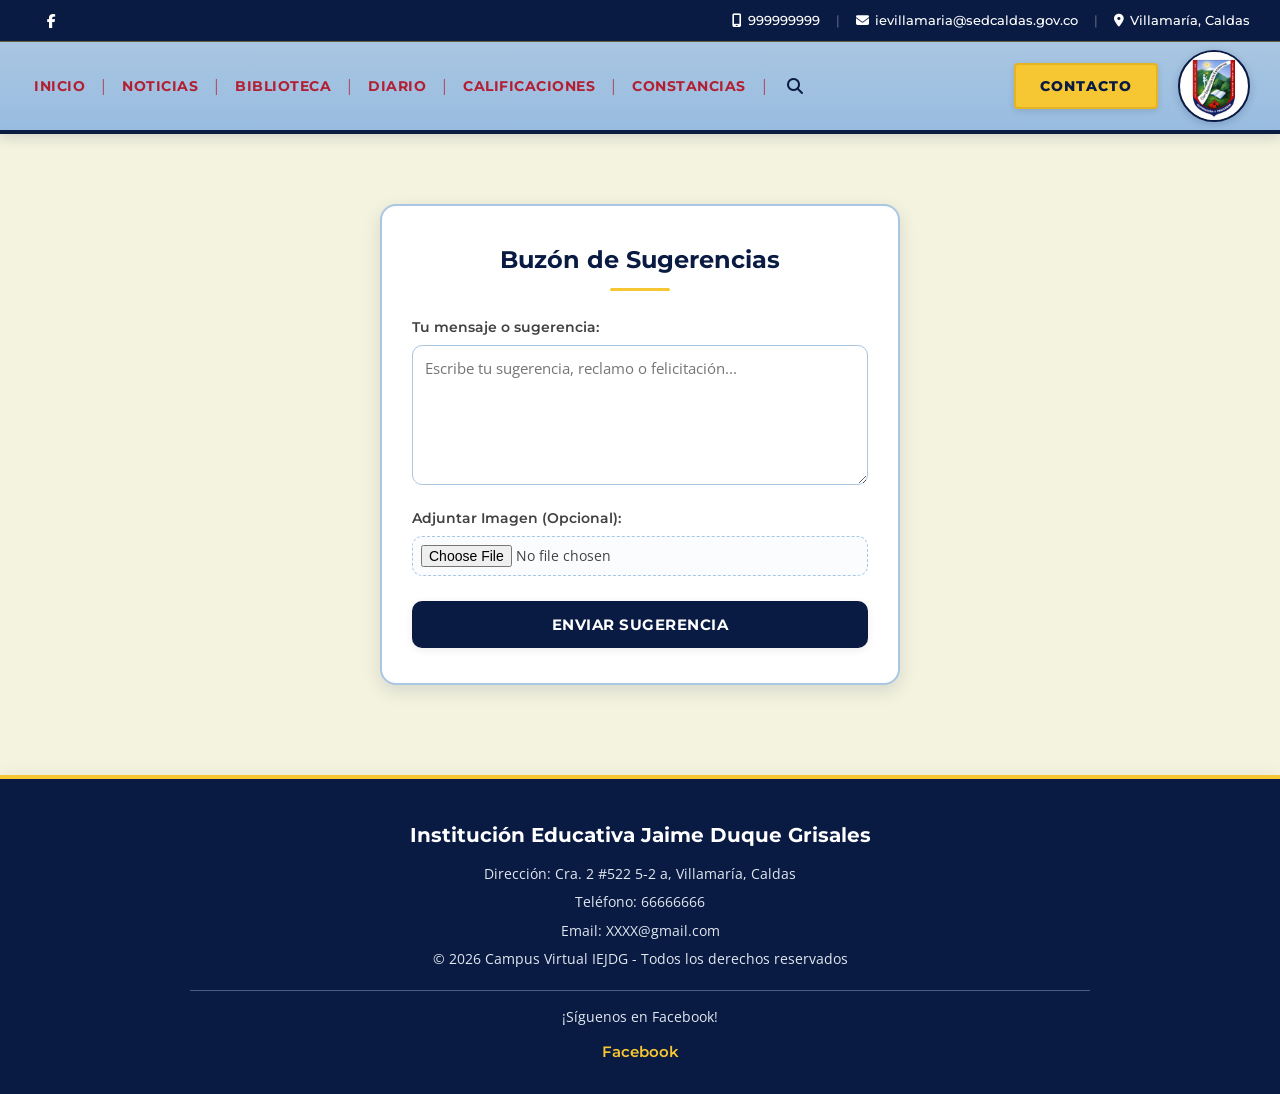
<file: CAMPUS VIRTUAL IEJDG/pages/buzon.html>
<!DOCTYPE html>
<html lang="es">
<head>
    <meta charset="UTF-8">
    <meta name="viewport" content="width=device-width, initial-scale=1.0">
    <title>Buzón de Sugerencias - IEJDG</title>

    <link rel="preconnect" href="https://fonts.googleapis.com">
    <link rel="preconnect" href="https://fonts.gstatic.com" crossorigin>
    <link href="https://fonts.googleapis.com/css2?family=Montserrat:wght@400;500;600;700;800;900&family=Open+Sans:wght@400;500;600;700&display=swap" rel="stylesheet">
    <!-- Iconos Font Awesome -->
    <link rel="stylesheet" href="https://cdnjs.cloudflare.com/ajax/libs/font-awesome/6.5.1/css/all.min.css">
    <link rel="stylesheet" href="../css/buzon.css">

</head>
<body>

    <!--Barra Superior-->
    <div class="top-bar">
        <div class="top-bar-social">
            <a href="https://web.facebook.com/i.eJaimeDuque?locale=hi_IN&_rdc=1&_rdr#" target="_blank" rel="noopener noreferrer" title="Facebook" aria-label="Facebook">
                <i class="fa-brands fa-facebook-f"></i>
            </a>
        </div>
        <div class="top-bar-contact">
            <a href="tel:999999999"><i class="fa-solid fa-mobile-screen"></i> 999999999</a>
            <span class="contact-sep">|</span>
            <a href="javascript:void(0)" onclick="navigator.clipboard.writeText('ievillamaria@sedcaldas.gov.co'); alert('¡Correo copiado al portapapeles!');" title="Haz clic para copiar">
                <i class="fa-solid fa-envelope"></i> ievillamaria@sedcaldas.gov.co
            </a>
            <span class="contact-sep">|</span>
            <span><i class="fa-solid fa-location-dot"></i> Villamaría, Caldas</span>
        </div>
    </div>

    <!--  Barra de Navegación -->
    <nav class="main-navbar">
        <div class="navbar-container">
            <div class="nav-links">
                <a href="../index.html" class="nav-item">INICIO</a>
                <span class="nav-sep">|</span>
                <a href="noticias.html" class="nav-item">NOTICIAS</a>
                <span class="nav-sep">|</span>
                <a href="biblioteca.html" class="nav-item">BIBLIOTECA</a>
                <span class="nav-sep">|</span>
                <a href="diario.html" class="nav-item">DIARIO</a>
                <span class="nav-sep">|</span>
                <a href="https://iejaimeduque.academicanova.com/public/principal/ui/uiMain.php" target="_blank" rel="noopener noreferrer" class="nav-item">CALIFICACIONES</a>
                <span class="nav-sep">|</span>
                <a href="constancias.html" class="nav-item">CONSTANCIAS</a>
                <span class="nav-sep">|</span>
                <button class="nav-search-btn" title="Buscar" aria-label="Buscar"><i class="fa-solid fa-magnifying-glass"></i></button>
            </div>
            <div class="nav-actions">
                <a href="buzon.html" class="btn-contacto">CONTACTO</a>
                <a href="../index.html" class="nav-logo-link" title="Campus Virtual IEJDG">
                    <img src="../assets/img/ui/logo2.png" alt="Escudo IEJDG" class="nav-logo-img">
                </a>
            </div>
        </div>
    </nav>

    <main>
        <div class="buzon-container">
            <div class="box">
                <h2>Buzón de Sugerencias</h2>
                <form action="../php/buzon.php" method="POST" enctype="multipart/form-data">
                    <label for="mensaje">Tu mensaje o sugerencia:</label>
                    <textarea id="mensaje" name="mensaje" placeholder="Escribe tu sugerencia, reclamo o felicitación..." required></textarea>

                    <label for="imagen">Adjuntar Imagen (Opcional):</label>
                    <input type="file" id="imagen" name="imagen" accept="image/*">

                    <button type="submit">Enviar Sugerencia</button>
                </form>
            </div>
        </div>
    </main>

    <footer class="site-footer">
        <div class="footer-inner">
            <h3>Institución Educativa Jaime Duque Grisales</h3>
            <p>Dirección: Cra. 2 #522 5-2 a, Villamaría, Caldas</p>
            <p>Teléfono: 66666666</p>
            <p>Email: XXXX@gmail.com</p>
            <p>
                © 2026 Campus Virtual IEJDG - Todos los derechos reservados<br>
                
            </p>
            <hr>
            <p>¡Síguenos en Facebook!</p>
            <div class="social-links">
                <a href="https://www.facebook.com/profile.php?id=61564701882263" target="_blank" rel="noopener noreferrer">Facebook</a>
            </div>

        </div>
    </footer>

</body>
</html>
</file>
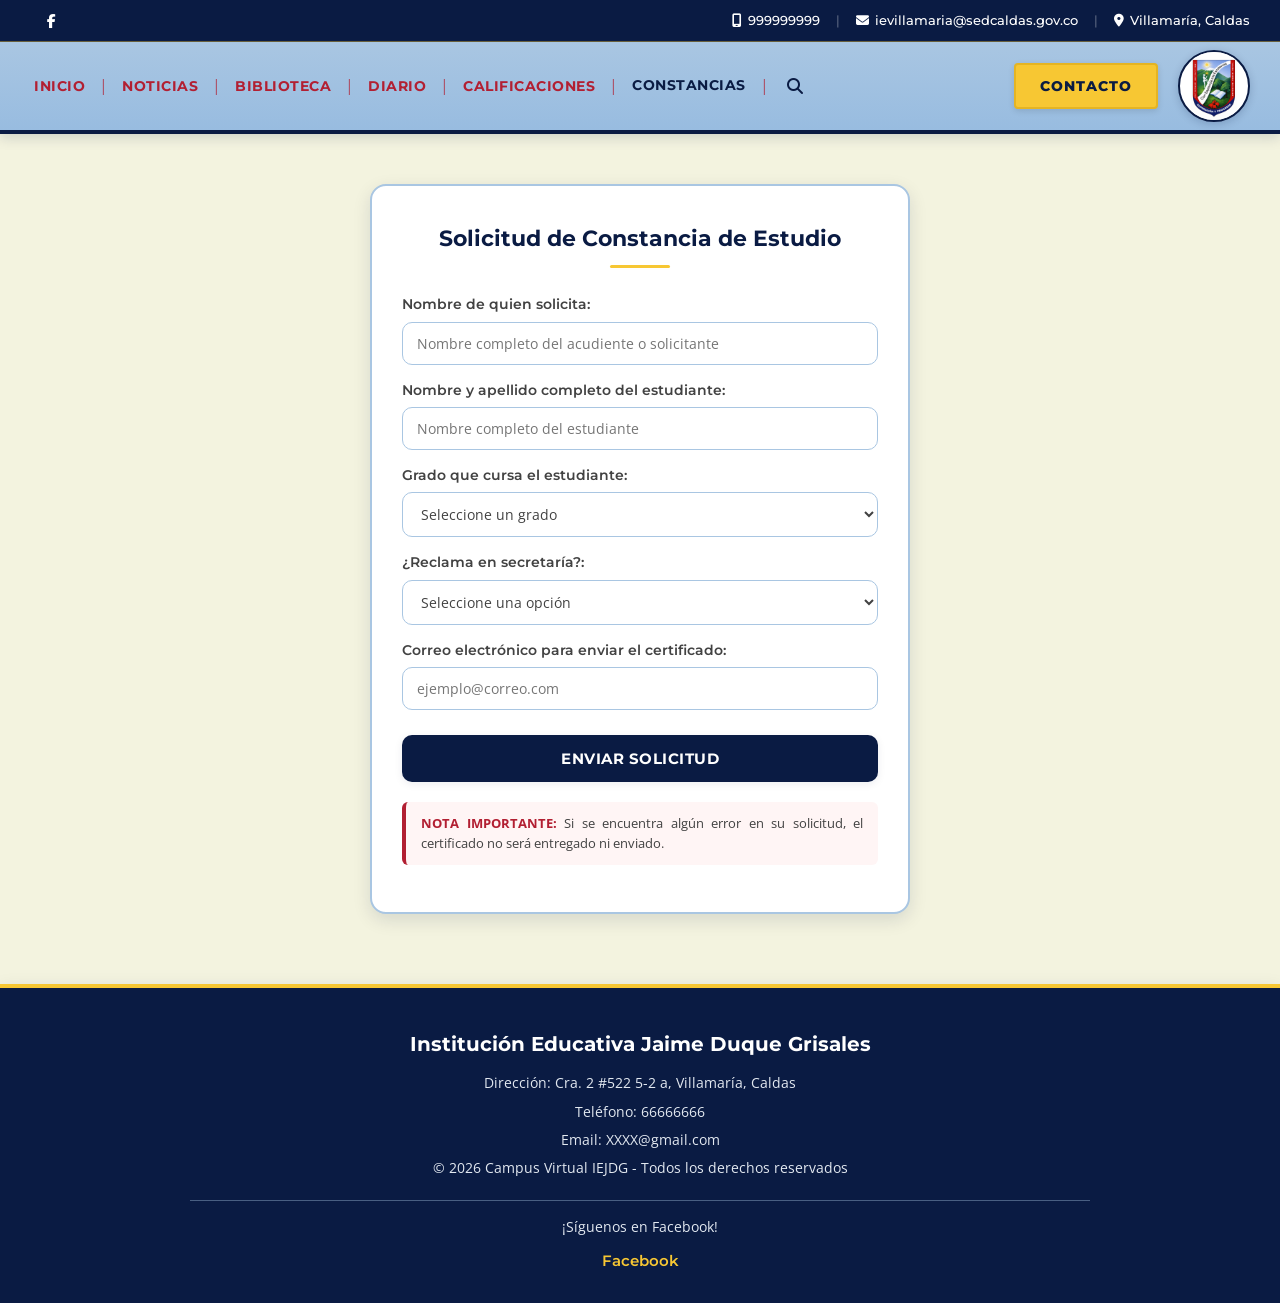
<file: CAMPUS VIRTUAL IEJDG/pages/constancias.html>
<!DOCTYPE html>
<html lang="es">
<head>
    <meta charset="UTF-8">
    <meta name="viewport" content="width=device-width, initial-scale=1.0">
    <title>Solicitud de Constancias – IEJDG</title>
    
    <link rel="preconnect" href="https://fonts.googleapis.com">
    <link rel="preconnect" href="https://fonts.gstatic.com" crossorigin>
    <link href="https://fonts.googleapis.com/css2?family=Montserrat:wght@400;500;600;700;800;900&family=Open+Sans:wght@400;500;600;700&display=swap" rel="stylesheet">
    
    <link rel="stylesheet" href="https://cdnjs.cloudflare.com/ajax/libs/font-awesome/6.5.1/css/all.min.css">
    <link rel="stylesheet" href="../css/constancias.css">

</head>
<body>

    <!--Barra Superior-->
    <div class="top-bar">
        <div class="top-bar-social">
            <a href="https://web.facebook.com/i.eJaimeDuque?locale=hi_IN&_rdc=1&_rdr#" target="_blank" rel="noopener noreferrer" title="Facebook" aria-label="Facebook">
                <i class="fa-brands fa-facebook-f"></i>
            </a>
        </div>
        <div class="top-bar-contact">
            <a href="tel:999999999"><i class="fa-solid fa-mobile-screen"></i> 999999999</a>
            <span class="contact-sep">|</span>
            <a href="javascript:void(0)" onclick="navigator.clipboard.writeText('ievillamaria@sedcaldas.gov.co'); alert('¡Correo copiado al portapapeles!');" title="Haz clic para copiar">
                <i class="fa-solid fa-envelope"></i> ievillamaria@sedcaldas.gov.co
            </a>
            <span class="contact-sep">|</span>
            <span><i class="fa-solid fa-location-dot"></i> Villamaría, Caldas</span>
        </div>
    </div>

    <!-- Barra de Navegación -->
    <nav class="main-navbar">
        <div class="navbar-container">
            <div class="nav-links">
                <a href="../index.html" class="nav-item">INICIO</a>
                <span class="nav-sep">|</span>
                <a href="noticias.html" class="nav-item">NOTICIAS</a>
                <span class="nav-sep">|</span>
                <a href="biblioteca.html" class="nav-item">BIBLIOTECA</a>
                <span class="nav-sep">|</span>
                <a href="diario.html" class="nav-item">DIARIO</a>
                <span class="nav-sep">|</span>
                <a href="https://iejaimeduque.academicanova.com/public/principal/ui/uiMain.php" target="_blank" rel="noopener noreferrer" class="nav-item">CALIFICACIONES</a>
                <span class="nav-sep">|</span>
                <a href="constancias.html" class="nav-item active">CONSTANCIAS</a>
                <span class="nav-sep">|</span>
                <button class="nav-search-btn" title="Buscar" aria-label="Buscar"><i class="fa-solid fa-magnifying-glass"></i></button>
            </div>
            <div class="nav-actions">
                <a href="buzon.html" class="btn-contacto">CONTACTO</a>
                <a href="../index.html" class="nav-logo-link" title="Campus Virtual IEJDG">
                    <img src="../assets/img/ui/logo2.png" alt="Escudo IEJDG" class="nav-logo-img">
                </a>
            </div>
        </div>
    </nav>

    <main>
        <div class="contenido">
            <div class="formulario">
                <h2>Solicitud de Constancia de Estudio</h2>

                <form action="../php/constancias.php" method="post">

                    <label for="solicitante">Nombre de quien solicita:</label>
                    <input type="text" id="solicitante" name="solicitante" placeholder="Nombre completo del acudiente o solicitante" required>

                    <label for="estudiante">Nombre y apellido completo del estudiante:</label>
                    <input type="text" id="estudiante" name="estudiante" placeholder="Nombre completo del estudiante" required>

                    <label for="grado">Grado que cursa el estudiante:</label>
                    <select id="grado" name="grado" required>
                        <option value="">Seleccione un grado</option>
                        <option value="1">Primero</option>
                        <option value="2">Segundo</option>
                        <option value="3">Tercero</option>
                        <option value="4">Cuarto</option>
                        <option value="5">Quinto</option>
                        <option value="6">Sexto</option>
                        <option value="7">Séptimo</option>
                        <option value="8">Octavo</option>
                        <option value="9">Noveno</option>
                        <option value="10">Décimo</option>
                        <option value="11">Undécimo</option>
                    </select>

                    <label for="reclamar">¿Reclama en secretaría?:</label>
                    <select id="reclamar" name="reclamar" required>
                        <option value="">Seleccione una opción</option>
                        <option value="SI">SÍ</option>
                        <option value="NO">NO</option>
                    </select>

                    <label for="correo">Correo electrónico para enviar el certificado:</label>
                    <input type="email" id="correo" name="correo" placeholder="ejemplo@correo.com" required>

                    <button type="submit">Enviar Solicitud</button>

                    <p class="nota">
                        <b>NOTA IMPORTANTE:</b> Si se encuentra algún error en su solicitud, el certificado no será entregado ni enviado.
                    </p>

                </form>
            </div>
        </div>
    </main>

    <footer class="site-footer">
        <div class="footer-inner">
            <h3>Institución Educativa Jaime Duque Grisales</h3>
            <p>Dirección: Cra. 2 #522 5-2 a, Villamaría, Caldas</p>
            <p>Teléfono: 66666666</p>
            <p>Email: XXXX@gmail.com</p>
            <p>
                © 2026 Campus Virtual IEJDG - Todos los derechos reservados<br>
                
            </p>
            <hr>
            <p>¡Síguenos en Facebook!</p>
            <div class="social-links">
                <a href="https://www.facebook.com/profile.php?id=61564701882263" target="_blank" rel="noopener noreferrer">Facebook</a>
            </div>

        </div>
    </footer>

</body>
</html>
</file>
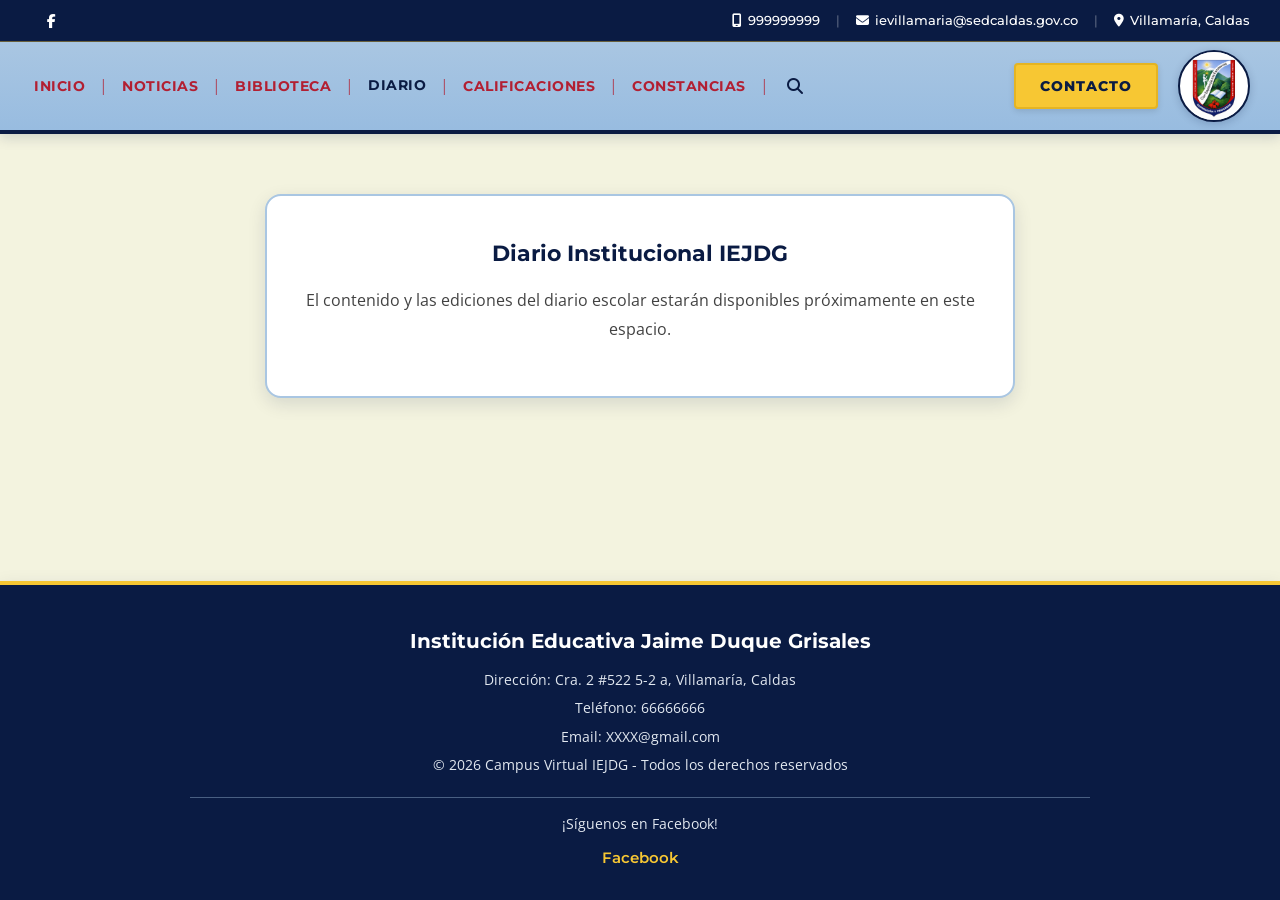
<file: CAMPUS VIRTUAL IEJDG/pages/diario.html>
<!DOCTYPE html>
<html lang="es">
<head>
    <meta charset="UTF-8">
    <meta name="viewport" content="width=device-width, initial-scale=1.0">
    <title>Diario Escolar - IEJDG</title>
    
    <link rel="preconnect" href="https://fonts.googleapis.com">
    <link rel="preconnect" href="https://fonts.gstatic.com" crossorigin>
    <link href="https://fonts.googleapis.com/css2?family=Montserrat:wght@400;500;600;700;800;900&family=Open+Sans:wght@400;500;600;700&display=swap" rel="stylesheet">
    <!-- Iconos Font Awesome -->
    <link rel="stylesheet" href="https://cdnjs.cloudflare.com/ajax/libs/font-awesome/6.5.1/css/all.min.css">
    <link rel="stylesheet" href="../css/diario.css">

</head>
<body>

    <!--Barra Superior-->
    <div class="top-bar">
        <div class="top-bar-social">
            <a href="https://web.facebook.com/i.eJaimeDuque?locale=hi_IN&_rdc=1&_rdr#" target="_blank" rel="noopener noreferrer" title="Facebook" aria-label="Facebook">
                <i class="fa-brands fa-facebook-f"></i>
            </a>
        </div>
        <div class="top-bar-contact">
            <a href="tel:999999999"><i class="fa-solid fa-mobile-screen"></i> 999999999</a>
            <span class="contact-sep">|</span>
            <a href="javascript:void(0)" onclick="navigator.clipboard.writeText('ievillamaria@sedcaldas.gov.co'); alert('¡Correo copiado al portapapeles!');" title="Haz clic para copiar">
                <i class="fa-solid fa-envelope"></i> ievillamaria@sedcaldas.gov.co
            </a>
            <span class="contact-sep">|</span>
            <span><i class="fa-solid fa-location-dot"></i> Villamaría, Caldas</span>
        </div>
    </div>

    <!-- Barra de Navegación-->
    <nav class="main-navbar">
        <div class="navbar-container">
            <div class="nav-links">
                <a href="../index.html" class="nav-item">INICIO</a>
                <span class="nav-sep">|</span>
                <a href="noticias.html" class="nav-item">NOTICIAS</a>
                <span class="nav-sep">|</span>
                <a href="biblioteca.html" class="nav-item">BIBLIOTECA</a>
                <span class="nav-sep">|</span>
                <a href="diario.html" class="nav-item active">DIARIO</a>
                <span class="nav-sep">|</span>
                <a href="https://iejaimeduque.academicanova.com/public/principal/ui/uiMain.php" target="_blank" rel="noopener noreferrer" class="nav-item">CALIFICACIONES</a>
                <span class="nav-sep">|</span>
                <a href="constancias.html" class="nav-item">CONSTANCIAS</a>
                <span class="nav-sep">|</span>
                <button class="nav-search-btn" title="Buscar" aria-label="Buscar"><i class="fa-solid fa-magnifying-glass"></i></button>
            </div>
            <div class="nav-actions">
                <a href="buzon.html" class="btn-contacto">CONTACTO</a>
                <a href="../index.html" class="nav-logo-link" title="Campus Virtual IEJDG">
                    <img src="../assets/img/ui/logo2.png" alt="Escudo IEJDG" class="nav-logo-img">
                </a>
            </div>
        </div>
    </nav>

    <main>
        <div class="card-placeholder">
            <h2>Diario Institucional IEJDG</h2>
            <p>El contenido y las ediciones del diario escolar estarán disponibles próximamente en este espacio.</p>
        </div>
    </main>

    <footer class="site-footer">
        <div class="footer-inner">
            <h3>Institución Educativa Jaime Duque Grisales</h3>
            <p>Dirección: Cra. 2 #522 5-2 a, Villamaría, Caldas</p>
            <p>Teléfono: 66666666</p>
            <p>Email: XXXX@gmail.com</p>
            <p>
                © 2026 Campus Virtual IEJDG - Todos los derechos reservados<br>
                
            </p>
            <hr>
            <p>¡Síguenos en Facebook!</p>
            <div class="social-links">
                <a href="https://www.facebook.com/profile.php?id=61564701882263" target="_blank" rel="noopener noreferrer">Facebook</a>
            </div>

        </div>
    </footer>

</body>
</html>
</file>
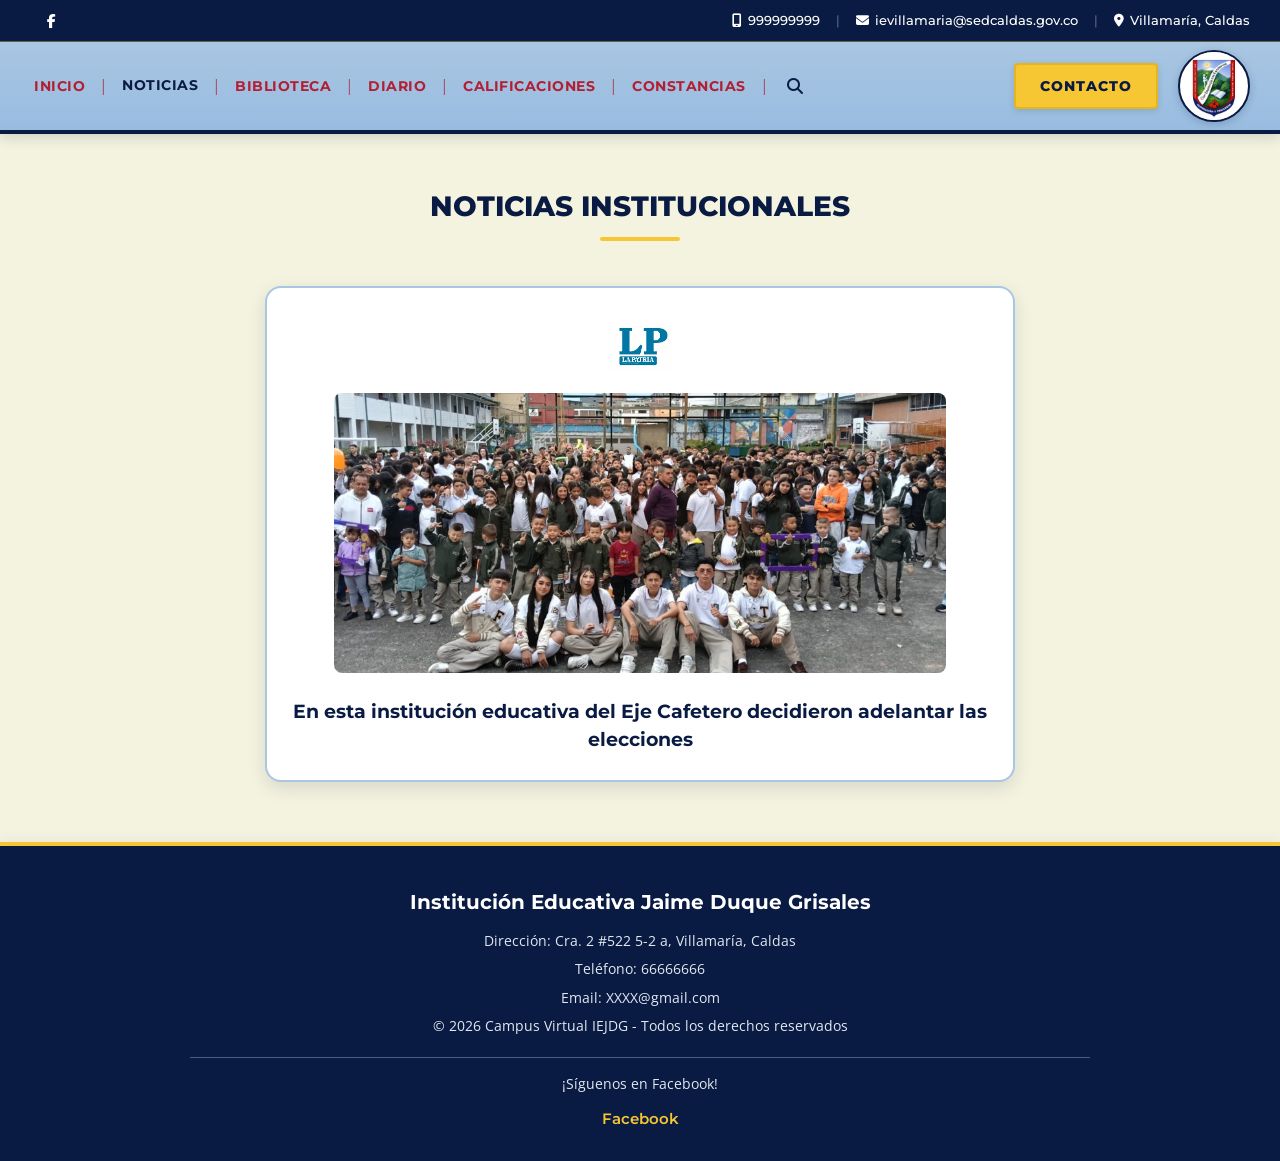
<file: CAMPUS VIRTUAL IEJDG/pages/noticias.html>
<!DOCTYPE html>
<html lang="es">
<head>
    <meta charset="UTF-8">
    <meta name="viewport" content="width=device-width, initial-scale=1.0">
    <title>Noticias - IEJDG</title>

    <link rel="preconnect" href="https://fonts.googleapis.com">
    <link rel="preconnect" href="https://fonts.gstatic.com" crossorigin>
    <link href="https://fonts.googleapis.com/css2?family=Montserrat:wght@400;500;600;700;800;900&family=Open+Sans:wght@400;500;600;700&display=swap" rel="stylesheet">
    
    <link rel="stylesheet" href="https://cdnjs.cloudflare.com/ajax/libs/font-awesome/6.5.1/css/all.min.css">
    <link rel="stylesheet" href="../css/noticias.css">

</head>
<body>

    <!--Barra Superior-->
    <div class="top-bar">
        <div class="top-bar-social">
            <a href="https://web.facebook.com/i.eJaimeDuque?locale=hi_IN&_rdc=1&_rdr#" target="_blank" rel="noopener noreferrer" title="Facebook" aria-label="Facebook">
                <i class="fa-brands fa-facebook-f"></i>
            </a>
        </div>
        <div class="top-bar-contact">
            <a href="tel:999999999"><i class="fa-solid fa-mobile-screen"></i> 999999999</a>
            <span class="contact-sep">|</span>
            <a href="javascript:void(0)" onclick="navigator.clipboard.writeText('ievillamaria@sedcaldas.gov.co'); alert('¡Correo copiado al portapapeles!');" title="Haz clic para copiar">
                <i class="fa-solid fa-envelope"></i> ievillamaria@sedcaldas.gov.co
            </a>
            <span class="contact-sep">|</span>
            <span><i class="fa-solid fa-location-dot"></i> Villamaría, Caldas</span>
        </div>
    </div>

    <!-- Barra de Navegacion -->
    <nav class="main-navbar">
        <div class="navbar-container">
            <div class="nav-links">
                <a href="../index.html" class="nav-item">INICIO</a>
                <span class="nav-sep">|</span>
                <a href="noticias.html" class="nav-item active">NOTICIAS</a>
                <span class="nav-sep">|</span>
                <a href="biblioteca.html" class="nav-item">BIBLIOTECA</a>
                <span class="nav-sep">|</span>
                <a href="diario.html" class="nav-item">DIARIO</a>
                <span class="nav-sep">|</span>
                <a href="https://iejaimeduque.academicanova.com/public/principal/ui/uiMain.php" target="_blank" rel="noopener noreferrer" class="nav-item">CALIFICACIONES</a>
                <span class="nav-sep">|</span>
                <a href="constancias.html" class="nav-item">CONSTANCIAS</a>
                <span class="nav-sep">|</span>
                <button class="nav-search-btn" title="Buscar" aria-label="Buscar"><i class="fa-solid fa-magnifying-glass"></i></button>
            </div>
            <div class="nav-actions">
                <a href="buzon.html" class="btn-contacto">CONTACTO</a>
                <a href="../index.html" class="nav-logo-link" title="Campus Virtual IEJDG">
                    <img src="../assets/img/ui/logo2.png" alt="Escudo IEJDG" class="nav-logo-img">
                </a>
            </div>
        </div>
    </nav>

    <main>
        <div class="section-header">
            <h1>NOTICIAS INSTITUCIONALES</h1>
        </div>

        <div class="news-grid">
            <a class="news-card" href="https://www.lapatria.com/educacion/en-esta-institucion-educativa-del-eje-cafetero-decidieron-adelantar-las-elecciones" target="_blank" rel="noopener noreferrer">
                <img src="../assets/img/noticias/la_patria.png" alt="La Patria" style="max-height: 50px; width: auto;">
                <img src="../assets/img/noticias/CANDIDATOS.jpg" alt="Candidatos" style="max-height: 280px; width: auto;">
                <span>En esta institución educativa del Eje Cafetero decidieron adelantar las elecciones</span>
            </a>
        </div>
    </main>

    <footer class="site-footer">
        <div class="footer-inner">
            <h3>Institución Educativa Jaime Duque Grisales</h3>
            <p>Dirección: Cra. 2 #522 5-2 a, Villamaría, Caldas</p>
            <p>Teléfono: 66666666</p>
            <p>Email: XXXX@gmail.com</p>
            <p>
                © 2026 Campus Virtual IEJDG - Todos los derechos reservados<br>
                
            </p>
            <hr>
            <p>¡Síguenos en Facebook!</p>
            <div class="social-links">
                <a href="https://www.facebook.com/profile.php?id=61564701882263" target="_blank" rel="noopener noreferrer">Facebook</a>
            </div>

        </div>
    </footer>

</body>
</html>
</file>
<file: CAMPUS VIRTUAL IEJDG/css/buzon.css>
@import url('style.css');

.buzon-container {
    display: flex;
    justify-content: center;
    align-items: center;
    padding: 20px 0;
}

/* Formulario */
.box {
    background-color: var(--color-white);
    padding: 35px 30px;
    width: 100%;
    max-width: 520px;
    border-radius: var(--radius-lg);
    border: 2px solid var(--color-light-blue);
    box-shadow: var(--shadow-md);
    margin: 20px auto;
    text-align: left;
}

.box h2 {
    font-family: var(--font-title);
    font-size: 24px;
    font-weight: 700;
    color: var(--color-primary-dark);
    text-align: center;
    margin-bottom: 25px;
    position: relative;
    padding-bottom: 12px;
}

.box h2::after {
    content: '';
    position: absolute;
    bottom: 0;
    left: 50%;
    transform: translateX(-50%);
    width: 60px;
    height: 3px;
    background-color: var(--color-accent-ochre);
    border-radius: 2px;
}

label {
    display: block;
    font-family: var(--font-title);
    font-size: 14px;
    font-weight: 600;
    color: var(--color-dark-gray);
    margin-top: 15px;
    margin-bottom: 6px;
}

textarea {
    width: 100%;
    height: 140px;
    padding: 12px;
    font-family: var(--font-body);
    font-size: 15px;
    color: var(--color-dark-gray);
    border: 1.5px solid var(--color-light-blue);
    border-radius: var(--radius-md);
    resize: vertical;
    outline: none;
    transition: border-color 0.3s ease, box-shadow 0.3s ease;
}

textarea:focus {
    border-color: var(--color-primary-dark);
    box-shadow: 0 0 0 3px rgba(10, 27, 67, 0.15);
}

input[type="file"] {
    width: 100%;
    padding: 8px;
    font-family: var(--font-body);
    font-size: 14px;
    border: 1px dashed var(--color-light-blue);
    border-radius: var(--radius-md);
    background-color: #FAFCFE;
}

button[type="submit"] {
    margin-top: 25px;
    width: 100%;
    padding: 14px;
    border: none;
    border-radius: var(--radius-md);
    background-color: var(--color-primary-dark);
    color: var(--color-white);
    font-family: var(--font-title);
    font-size: 15px;
    font-weight: 700;
    text-transform: uppercase;
    letter-spacing: 0.5px;
    cursor: pointer;
    box-shadow: var(--shadow-sm);
    transition: all 0.3s ease;
}

button[type="submit"]:hover {
    background-color: var(--color-accent-red);
    transform: translateY(-2px);
    box-shadow: var(--shadow-md);
}
</file>
<file: CAMPUS VIRTUAL IEJDG/css/constancias.css>
@import url('style.css');

.contenido {
    display: flex;
    justify-content: center;
    align-items: center;
    padding: 20px 0;
}

/* Formulario */
.formulario {
    background-color: var(--color-white);
    padding: 35px 30px;
    border-radius: var(--radius-lg);
    border: 2px solid var(--color-light-blue);
    box-shadow: var(--shadow-md);
    width: 100%;
    max-width: 540px;
    text-align: left;
}

.formulario h2 {
    font-family: var(--font-title);
    font-size: 22px;
    font-weight: 700;
    color: var(--color-primary-dark);
    text-align: center;
    margin-bottom: 25px;
    position: relative;
    padding-bottom: 12px;
}

.formulario h2::after {
    content: '';
    position: absolute;
    bottom: 0;
    left: 50%;
    transform: translateX(-50%);
    width: 60px;
    height: 3px;
    background-color: var(--color-accent-ochre);
    border-radius: 2px;
}

label {
    display: block;
    font-family: var(--font-title);
    font-size: 14px;
    font-weight: 600;
    color: var(--color-dark-gray);
    margin-top: 14px;
    margin-bottom: 6px;
}

input, select {
    width: 100%;
    padding: 11px 14px;
    font-family: var(--font-body);
    font-size: 14px;
    color: var(--color-dark-gray);
    border: 1.5px solid var(--color-light-blue);
    border-radius: var(--radius-md);
    background-color: #FFFFFF;
    outline: none;
    transition: border-color 0.3s ease, box-shadow 0.3s ease;
}

input:focus, select:focus {
    border-color: var(--color-primary-dark);
    box-shadow: 0 0 0 3px rgba(10, 27, 67, 0.15);
}

button[type="submit"] {
    margin-top: 25px;
    width: 100%;
    padding: 14px;
    border: none;
    border-radius: var(--radius-md);
    background-color: var(--color-primary-dark);
    color: var(--color-white);
    font-family: var(--font-title);
    font-size: 15px;
    font-weight: 700;
    text-transform: uppercase;
    letter-spacing: 0.5px;
    cursor: pointer;
    box-shadow: var(--shadow-sm);
    transition: all 0.3s ease;
}

button[type="submit"]:hover {
    background-color: var(--color-accent-red);
    transform: translateY(-2px);
    box-shadow: var(--shadow-md);
}

/* Nota de advertencia */
.nota {
    margin-top: 20px;
    padding: 12px 15px;
    background-color: #FFF5F5;
    border-left: 4px solid var(--color-accent-red);
    border-radius: 6px;
    color: var(--color-dark-gray);
    font-size: 13px;
    line-height: 1.5;
    text-align: justify;
}

.nota b {
    color: var(--color-accent-red);
}
</file>
<file: CAMPUS VIRTUAL IEJDG/css/diario.css>
@import url('style.css');

/* Titulo */
.section-header {
    margin: 20px 0 35px 0;
}

.section-header h1 {
    font-size: 28px;
    font-weight: 800;
    color: var(--color-primary-dark);
    display: inline-block;
    position: relative;
    padding-bottom: 12px;
}

.section-header h1::after {
    content: '';
    position: absolute;
    bottom: 0;
    left: 50%;
    transform: translateX(-50%);
    width: 80px;
    height: 4px;
    background-color: var(--color-accent-ochre);
    border-radius: 2px;
}

/* Tarjeta informativa / Placeholder */
.diario-card, .card-placeholder {
    background-color: var(--color-white);
    border: 2px solid var(--color-light-blue);
    border-radius: var(--radius-lg);
    box-shadow: var(--shadow-md);
    padding: 40px 30px;
    max-width: 750px;
    margin: 30px auto;
}

.card-placeholder h2 {
    font-family: var(--font-title);
    color: var(--color-primary-dark);
    font-size: 22px;
    font-weight: 700;
    margin-bottom: 15px;
}

.card-placeholder p {
    color: var(--color-dark-gray);
    font-size: 16px;
    line-height: 1.8;
}
</file>
<file: CAMPUS VIRTUAL IEJDG/css/noticias.css>
@import url('style.css');

/* Titulo */
.section-header {
    margin: 20px 0 35px 0;
}

.section-header h1 {
    font-size: 28px;
    font-weight: 800;
    color: var(--color-primary-dark);
    display: inline-block;
    position: relative;
    padding-bottom: 12px;
}

.section-header h1::after {
    content: '';
    position: absolute;
    bottom: 0;
    left: 50%;
    transform: translateX(-50%);
    width: 80px;
    height: 4px;
    background-color: var(--color-accent-ochre);
    border-radius: 2px;
}

/* Cuadrícula / Contenedor de noticias */
.news-grid {
    display: flex;
    flex-wrap: wrap;
    justify-content: center;
    gap: 30px;
    margin-top: 20px;
}

/* Tarjeta de Noticia */
.news-card {
    display: inline-flex;
    flex-direction: column;
    align-items: center;
    background-color: var(--color-white);
    color: var(--color-primary-dark);
    padding: 25px;
    margin: 10px auto;
    max-width: 750px;
    border: 2px solid var(--color-light-blue);
    border-radius: var(--radius-lg);
    box-shadow: var(--shadow-md);
    text-decoration: none;
    font-family: var(--font-title);
    font-size: 19px;
    font-weight: 700;
    line-height: 1.5;
    transition: all 0.3s ease;
    cursor: pointer;
}

.news-card:hover {
    transform: translateY(-5px);
    border-color: var(--color-accent-red);
    box-shadow: var(--shadow-lg);
    color: var(--color-accent-red);
}

.news-card img {
    max-width: 100%;
    height: auto;
    border-radius: 8px;
    margin: 10px auto;
    transition: transform 0.3s ease;
}

.news-card:hover img {
    transform: scale(1.01);
}

.news-card span {
    margin-top: 15px;
    display: block;
}
</file>
